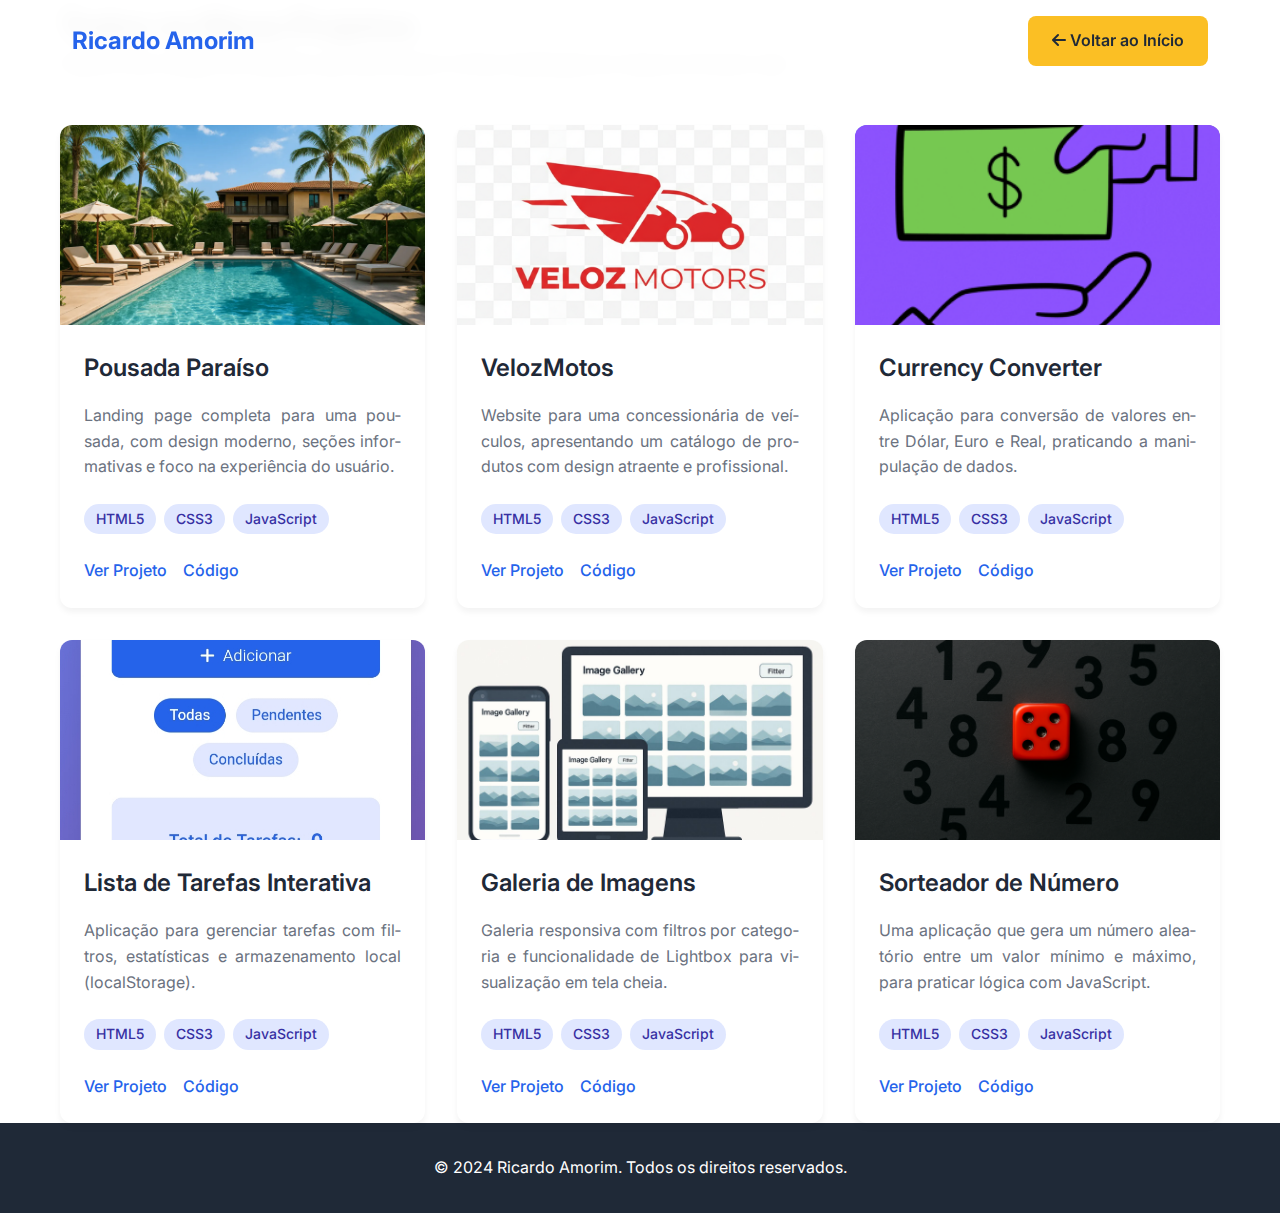
<file: projetos.html>
<!DOCTYPE html>
<html lang="pt-BR">
<head>
    <meta charset="UTF-8">
    <meta name="viewport" content="width=device-width, initial-scale=1.0">
    <title>Projetos - Ricardo Amorim</title>
    <link rel="stylesheet" href="style.css">
    <link href="https://fonts.googleapis.com/css2?family=Inter:wght@300;400;500;600;700&display=swap" rel="stylesheet">
    <link rel="stylesheet" href="https://cdnjs.cloudflare.com/ajax/libs/font-awesome/6.0.0/css/all.min.css">
</head>
<body>
    <!-- Header Simples para a página de projetos -->
    <header class="header">
        <nav class="nav">
            <div class="nav-logo">
                <h2><a href="index.html" style="text-decoration: none; color: #2563eb;">Ricardo Amorim</a></h2>
            </div>
            <a href="index.html" class="btn btn-primary"><i class="fas fa-arrow-left"></i> Voltar ao Início</a>
        </nav>
    </header>

    <!-- Seção da Página de Projetos -->
    <main class="projects-page">
        <div class="container">
            <h1 class="page-title">Todos os Meus Projetos</h1>
            <p class="page-subtitle">Explore uma coleção de trabalhos que demonstram minhas habilidades em desenvolvimento web.</p>
            
            <div class="projects-grid">
                <!-- Projeto 1: Pousada Paraíso -->
                <div class="project-card">
                    <div class="project-image"><img src="./piscina.webp" alt="Pousada Paraíso"></div>
                    <div class="project-content">
                        <h3>Pousada Paraíso</h3>
                        <p>Landing page completa para uma pousada, com design moderno, seções informativas e foco na experiência do usuário.</p>
                        <div class="project-tech"><span class="tech-tag">HTML5</span><span class="tech-tag">CSS3</span><span class="tech-tag">JavaScript</span></div>
                        <div class="project-links">
                            <a href="https://ricardoamorim77.github.io/pousada-/" class="project-link" target="_blank">Ver Projeto</a>
                            <a href="https://github.com/ricardoamorim77/pousada-" class="project-link" target="_blank">Código</a>
                        </div>
                    </div>
                </div>

                <!-- Projeto 2: VelozMotos -->
                <div class="project-card">
                    <div class="project-image"><img src="./logo.png" alt="VelozMotos"></div>
                    <div class="project-content">
                        <h3>VelozMotos</h3>
                        <p>Website para uma concessionária de veículos, apresentando um catálogo de produtos com design atraente e profissional.</p>
                        <div class="project-tech"><span class="tech-tag">HTML5</span><span class="tech-tag">CSS3</span><span class="tech-tag">JavaScript</span></div>
                        <div class="project-links">
                            <a href="https://ricardoamorim77.github.io/VelozMotos/" class="project-link" target="_blank">Ver Projeto</a>
                            <a href="https://github.com/ricardoamorim77/VelozMotos" class="project-link" target="_blank">Código</a>
                        </div>
                    </div>
                </div>

                <!-- Projeto 3: Currency Converter -->
                <div class="project-card">
                    <div class="project-image"><img src="./mony.png" alt="Conversor de Moedas"></div>
                    <div class="project-content">
                        <h3>Currency Converter</h3>
                        <p>Aplicação para conversão de valores entre Dólar, Euro e Real, praticando a manipulação de dados.</p>
                        <div class="project-tech"><span class="tech-tag">HTML5</span><span class="tech-tag">CSS3</span><span class="tech-tag">JavaScript</span></div>
                        <div class="project-links">
                            <a href="https://ricardoamorim77.github.io/currency-converter/" class="project-link" target="_blank">Ver Projeto</a>
                            <a href="https://github.com/ricardoamorim77/currency-converter" class="project-link" target="_blank">Código</a>
                        </div>
                    </div>
                </div>

                <!-- Projeto 4: Lista de Tarefas -->
                <div class="project-card">
                    <div class="project-image"><img src="foto.jpg" alt="Lista de Tarefas Interativa"></div>
                    <div class="project-content">
                        <h3>Lista de Tarefas Interativa</h3>
                        <p>Aplicação para gerenciar tarefas com filtros, estatísticas e armazenamento local (localStorage).</p>
                        <div class="project-tech"><span class="tech-tag">HTML5</span><span class="tech-tag">CSS3</span><span class="tech-tag">JavaScript</span></div>
                        <div class="project-links">
                            <a href="https://listastarefad.netlify.app/" class="project-link" target="_blank">Ver Projeto</a>
                            <a href="https://github.com/ricardoamorim77/lista-de-tarefas-" class="project-link" target="_blank">Código</a>
                        </div>
                    </div>
                </div>

                <!-- Projeto 5: Galeria de Imagens -->
                <div class="project-card">
                    <div class="project-image"><img src="galeria.jpg" alt="Galeria de Imagens"></div>
                    <div class="project-content">
                        <h3>Galeria de Imagens</h3>
                        <p>Galeria responsiva com filtros por categoria e funcionalidade de Lightbox para visualização em tela cheia.</p>
                        <div class="project-tech"><span class="tech-tag">HTML5</span><span class="tech-tag">CSS3</span><span class="tech-tag">JavaScript</span></div>
                        <div class="project-links">
                            <a href="https://galeria7.netlify.app/" class="project-link" target="_blank">Ver Projeto</a>
                            <a href="https://github.com/ricardoamorim77/Galeria-de-fotos-" class="project-link" target="_blank">Código</a>
                        </div>
                    </div>
                </div>

                <!-- Projeto 6: Sorteador de Número -->
                <div class="project-card">
                    <div class="project-image"><img src="./dado.png" alt="Sorteador de Número"></div>
                    <div class="project-content">
                        <h3>Sorteador de Número</h3>
                        <p>Uma aplicação que gera um número aleatório entre um valor mínimo e máximo, para praticar lógica com JavaScript.</p>
                        <div class="project-tech"><span class="tech-tag">HTML5</span><span class="tech-tag">CSS3</span><span class="tech-tag">JavaScript</span></div>
                        <div class="project-links">
                            <a href="https://ricardoamorim77.github.io/sortearNumero/" class="project-link" target="_blank">Ver Projeto</a>
                            <a href="https://github.com/ricardoamorim77/sortearNumero" class="project-link" target="_blank">Código</a>
                        </div>
                    </div>
                </div>
            </div>
        </div>
    </main>

    <!-- Footer -->
    <footer class="footer">
        <div class="container">
            <p>&copy; 2024 Ricardo Amorim. Todos os direitos reservados.</p>
        </div>
    </footer>
</body>
</html>
</file>
<file: style.css>
* {
    margin: 0;
    padding: 0;
    box-sizing: border-box;
}

body {
    font-family: 'Inter', sans-serif;
    line-height: 1.6;
    color: #333;
    overflow-x: hidden;
}

.container {
    max-width: 1200px;
    margin: 0 auto;
    padding: 0 20px;
}

/* Header */
.header {
    position: fixed;
    top: 0;
    width: 100%;
    background: rgba(255, 255, 255, 0.95);
    backdrop-filter: blur(10px);
    z-index: 1000;
    transition: all 0.3s ease;
}

.nav {
    display: flex;
    justify-content: space-between;
    align-items: center;
    padding: 1rem 2rem;
    max-width: 1200px;
    margin: 0 auto;
}

.nav-logo h2 {
    color: #2563eb;
    font-weight: 700;
}

.nav-menu {
    display: flex;
    list-style: none;
    gap: 2rem;
}

.nav-link {
    text-decoration: none;
    color: #333;
    font-weight: 500;
    transition: color 0.3s ease;
    position: relative;
}

.nav-link:hover {
    color: #2563eb;
}

.nav-link::after {
    content: '';
    position: absolute;
    width: 0;
    height: 2px;
    bottom: -5px;
    left: 0;
    background-color: #2563eb;
    transition: width 0.3s ease;
}

.nav-link:hover::after {
    width: 100%;
}

.hamburger {
    display: none;
    flex-direction: column;
    cursor: pointer;
}

.hamburger span {
    width: 25px;
    height: 3px;
    background: #333;
    margin: 3px 0;
    transition: 0.3s;
}

/* Hero Section */
.hero {
    min-height: 100vh;
    display: flex;
    align-items: center;
    padding: 120px 20px 80px;
    background: linear-gradient(135deg, #667eea 0%, #764ba2 100%);
    color: white;
}

.hero-content {
    max-width: 1200px;
    margin: 0 auto;
    display: grid;
    grid-template-columns: 1fr 1fr;
    gap: 4rem;
    align-items: center;
}

.hero-text h1 {
    font-size: 3.5rem;
    font-weight: 700;
    margin-bottom: 1rem;
    line-height: 1.2;
}

.highlight {
    color: #fbbf24;
}

.hero-subtitle {
    font-size: 1.5rem;
    font-weight: 400;
    margin-bottom: 1.5rem;
    opacity: 0.9;
}

.hero-description {
    font-size: 1.1rem;
    margin-bottom: 2rem;
    opacity: 0.8;
    line-height: 1.6;
}

.hero-buttons {
    display: flex;
    gap: 1rem;
    margin-bottom: 2rem;
}

.btn {
    padding: 12px 24px;
    border-radius: 8px;
    text-decoration: none;
    font-weight: 600;
    transition: all 0.3s ease;
    display: inline-block;
    border: none;
    cursor: pointer;
}

.btn-primary {
    background: #fbbf24;
    color: #1f2937;
}

.btn-primary:hover {
    background: #f59e0b;
    transform: translateY(-2px);
}

.btn-secondary {
    background: transparent;
    color: white;
    border: 2px solid white;
}

.btn-secondary:hover {
    background: white;
    color: #667eea;
}

.social-links {
    display: flex;
    gap: 1rem;
    justify-content: center;
}

.social-link {
    width: 50px;
    height: 50px;
    background: rgba(255, 255, 255, 0.1);
    border-radius: 50%;
    display: flex;
    align-items: center;
    justify-content: center;
    transition: all 0.3s ease;
    backdrop-filter: blur(10px);
}

.social-link:hover {
    background: rgba(255, 255, 255, 0.2);
    transform: translateY(-3px);
}

.social-link img {
    width: 40px;
    height: 40px;
}

.whatsapp-link:hover {
    background: #25d366;
}

.whatsapp-link:hover img {
    filter: none;
}

.hero-image {
    display: flex;
    justify-content: center;
    align-items: center;
}

.image-container {
    position: relative;
    width: 350px;
    height: 350px;
    border-radius: 50%;
    border: 5px solid rgba(255, 255, 255, 0.2);
    background: rgba(255, 255, 255, 0.1);
    overflow: hidden;
}

.profile-img {
    width: 100%;
    height: 100%;
    object-fit: cover;
}

/* About Section */
.about {
    padding: 100px 0;
    background: #f8fafc;
}

.section-title {
    text-align: center;
    font-size: 2.5rem;
    font-weight: 700;
    margin-bottom: 3rem;
    color: #1f2937;
    position: relative;
}

.section-title::after {
    content: '';
    position: absolute;
    bottom: -10px;
    left: 50%;
    transform: translateX(-50%);
    width: 80px;
    height: 4px;
    background: #2563eb;
    border-radius: 2px;
}

.about-content {
    max-width: 800px;
    margin: 0 auto;
}

.about-text p {
    font-size: 1.1rem;
    margin-bottom: 1.5rem;
    color: #6b7280;
    text-align: center;
}

.about-stats {
    display: grid;
    grid-template-columns: repeat(3, 1fr);
    gap: 2rem;
    margin-top: 3rem;
}

.stat {
    text-align: center;
    padding: 2rem;
    background: white;
    border-radius: 12px;
    box-shadow: 0 4px 6px rgba(0, 0, 0, 0.05);
    transition: transform 0.3s ease;
}

.stat:hover {
    transform: translateY(-5px);
}

.stat h3 {
    font-size: 2.5rem;
    font-weight: 700;
    color: #2563eb;
    margin-bottom: 0.5rem;
}

.stat p {
    color: #6b7280;
    font-weight: 500;
}

/* Skills Section */
.skills {
    padding: 100px 0;
    background: white;
}

.skills-grid {
    display: grid;
    grid-template-columns: repeat(auto-fit, minmax(300px, 1fr));
    gap: 2rem;
    margin-top: 3rem;
}

.skill-card {
    background: #f8fafc;
    padding: 2rem;
    border-radius: 12px;
    text-align: center;
    transition: all 0.3s ease;
    border: 1px solid #e5e7eb;
}

.skill-card:hover {
    transform: translateY(-5px);
    box-shadow: 0 10px 25px rgba(0, 0, 0, 0.1);
    border-color: #2563eb;
}

.skill-icon {
    font-size: 3rem;
    color: #2563eb;
    margin-bottom: 1rem;
}

.skill-card h3 {
    font-size: 1.5rem;
    font-weight: 600;
    margin-bottom: 1rem;
    color: #1f2937;
}

.skill-card p {
    color: #6b7280;
    line-height: 1.6;
}

/* Projects Section */
.projects {
    padding: 100px 0;
    background: #f8fafc;
}

.projects-grid {
    display: grid;
    grid-template-columns: repeat(auto-fit, minmax(350px, 1fr));
    gap: 2rem;
    margin-top: 3rem;
}

.project-card {
    background: white;
    border-radius: 12px;
    overflow: hidden;
    box-shadow: 0 4px 6px rgba(0, 0, 0, 0.05);
    transition: all 0.3s ease;
    display: flex;
    flex-direction: column;
    justify-content: space-between;
}

.project-card:hover {
    transform: translateY(-5px);
    box-shadow: 0 20px 40px rgba(0, 0, 0, 0.1);
}

.project-image {
    height: 200px;
    background: linear-gradient(135deg, #667eea 0%, #764ba2 100%);
    display: flex;
    align-items: center;
    justify-content: center;
    overflow: hidden;
}

.project-image img {
    width: 100%;
    height: 100%;
    object-fit: cover;
}

.project-placeholder {
    font-size: 3rem;
    color: white;
}

.project-content {
    padding: 1.5rem;
    display: flex;
    flex-direction: column;
    flex-grow: 1;
}

.project-content h3 {
    font-size: 1.5rem;
    font-weight: 600;
    margin-bottom: 1rem;
    color: #1f2937;
}

.project-content p {
    color: #6b7280;
    margin-bottom: 1.5rem;
    line-height: 1.6;
    text-align: justify;
    -webkit-hyphens: auto;
    hyphens: auto;
}

.project-tech {
    display: flex;
    flex-wrap: wrap;
    gap: 0.5rem;
    margin-bottom: 1.5rem;
}

.tech-tag {
    background: #e0e7ff;
    color: #3730a3;
    padding: 0.25rem 0.75rem;
    border-radius: 20px;
    font-size: 0.875rem;
    font-weight: 500;
}

.project-links {
    display: flex;
    gap: 1rem;
    margin-top: auto;
}

.project-link {
    color: #2563eb;
    text-decoration: none;
    font-weight: 500;
    transition: color 0.3s ease;
}

.project-link:hover {
    color: #1d4ed8;
}

.see-more-container {
    display: flex;
    justify-content: center;
    margin-top: 3rem;
}

.btn-see-more {
    padding: 14px 32px;
    background: #2563eb;
    color: white;
    border-radius: 8px;
    text-decoration: none;
    font-weight: 600;
    transition: all 0.3s ease;
    display: inline-flex;
    align-items: center;
    gap: 0.5rem;
}

.btn-see-more:hover {
    background: #1d4ed8;
    transform: translateY(-2px);
    box-shadow: 0 10px 20px rgba(37, 99, 235, 0.3);
}

/* Contact Section */
.contact {
    padding: 100px 0;
    background: white;
}

.contact-content {
    display: grid;
    grid-template-columns: 1fr 1fr;
    gap: 4rem;
    margin-top: 3rem;
}

.contact-info h3 {
    font-size: 2rem;
    font-weight: 600;
    margin-bottom: 1rem;
    color: #1f2937;
}

.contact-info p {
    color: #6b7280;
    margin-bottom: 2rem;
    line-height: 1.6;
}

.contact-methods {
    display: flex;
    flex-direction: column;
    gap: 1.5rem;
}

.contact-method {
    display: flex;
    align-items: center;
    gap: 1rem;
    padding: 1rem;
    background: #f8fafc;
    border-radius: 8px;
}

.contact-icon {
    width: 50px;
    height: 50px;
    border-radius: 50%;
    display: flex;
    align-items: center;
    justify-content: center;
}

.contact-icon img {
    width: 30px;
    height: 30px;
}

.contact-details h4 {
    font-size: 1rem;
    font-weight: 600;
    color: #1f2937;
    margin-bottom: 0.25rem;
}

.contact-details a {
    color: #2563eb;
    text-decoration: none;
    transition: color 0.3s ease;
}

.contact-details a:hover {
    color: #1d4ed8;
}

.contact-form {
    background: #f8fafc;
    padding: 2rem;
    border-radius: 12px;
    border: 1px solid #e5e7eb;
}

.form-group {
    margin-bottom: 1.5rem;
}

.form-group input,
.form-group textarea {
    width: 100%;
    padding: 12px;
    border: 1px solid #e5e7eb;
    border-radius: 8px;
    font-family: 'Inter', sans-serif;
    font-size: 1rem;
    transition: all 0.3s ease;
}

.form-group input:focus,
.form-group textarea:focus {
    outline: none;
    border-color: #2563eb;
    box-shadow: 0 0 0 3px rgba(37, 99, 235, 0.1);
}

.form-group textarea {
    resize: vertical;
}

.contact-form .btn-primary {
    width: 100%;
    padding: 14px;
    font-size: 1rem;
}

/* Footer */
.footer {
    background: #1f2937;
    color: white;
    text-align: center;
    padding: 2rem;
}

.footer p {
    margin: 0;
}

/* Floating WhatsApp Button */
.floating-whatsapp {
    position: fixed;
    bottom: 20px;
    right: 20px;
    width: 60px;
    height: 60px;
    background: #25d366;
    border-radius: 50%;
    display: flex;
    align-items: center;
    justify-content: center;
    box-shadow: 0 4px 12px rgba(37, 211, 102, 0.4);
    transition: all 0.3s ease;
    z-index: 999;
    text-decoration: none;
}

.floating-whatsapp:hover {
    transform: scale(1.1);
    box-shadow: 0 6px 16px rgba(37, 211, 102, 0.6);
}

.floating-whatsapp img {
    width: 35px;
    height: 35px;
}

/* Notification Styles */
.notification-container {
    position: fixed;
    top: 20px;
    right: 20px;
    z-index: 10000;
    display: flex;
    flex-direction: column;
    gap: 10px;
    pointer-events: none;
}

.notification {
    background: white;
    padding: 16px 20px;
    border-radius: 8px;
    box-shadow: 0 4px 12px rgba(0, 0, 0, 0.15);
    display: flex;
    align-items: center;
    gap: 12px;
    min-width: 300px;
    animation: slideIn 0.3s ease-out;
    pointer-events: auto;
    border-left: 4px solid #2563eb;
}

.notification.success {
    border-left-color: #10b981;
    background: #f0fdf4;
}

.notification.error {
    border-left-color: #ef4444;
    background: #fef2f2;
}

.notification.warning {
    border-left-color: #f59e0b;
    background: #fffbeb;
}

.notification-icon {
    font-size: 20px;
    flex-shrink: 0;
}

.notification.success .notification-icon {
    color: #10b981;
}

.notification.error .notification-icon {
    color: #ef4444;
}

.notification.warning .notification-icon {
    color: #f59e0b;
}

.notification-message {
    flex: 1;
    font-size: 14px;
    font-weight: 500;
    color: #1f2937;
}

.notification.success .notification-message {
    color: #065f46;
}

.notification.error .notification-message {
    color: #7f1d1d;
}

.notification.warning .notification-message {
    color: #78350f;
}

.notification-close {
    background: none;
    border: none;
    cursor: pointer;
    font-size: 18px;
    color: #9ca3af;
    transition: color 0.3s ease;
    flex-shrink: 0;
}

.notification-close:hover {
    color: #4b5563;
}

@keyframes slideIn {
    from {
        transform: translateX(400px);
        opacity: 0;
    }
    to {
        transform: translateX(0);
        opacity: 1;
    }
}

@keyframes slideOut {
    from {
        transform: translateX(0);
        opacity: 1;
    }
    to {
        transform: translateX(400px);
        opacity: 0;
    }
}

.notification.removing {
    animation: slideOut 0.3s ease-out;
}

/* Responsive Design */
@media (max-width: 768px) {
    .nav-menu {
        display: none;
    }

    .hamburger {
        display: flex;
    }

    .nav-menu.active {
        display: flex;
        flex-direction: column;
        position: absolute;
        top: 60px;
        left: 0;
        right: 0;
        background: white;
        padding: 1rem;
        gap: 1rem;
        box-shadow: 0 4px 6px rgba(0, 0, 0, 0.1);
    }

    .hero-content {
        grid-template-columns: 1fr;
        gap: 2rem;
    }

    .hero-text h1 {
        font-size: 2.5rem;
    }

    .image-container {
        width: 250px;
        height: 250px;
    }

    .about-stats {
        grid-template-columns: 1fr;
        gap: 1rem;
    }

    .contact-content {
        grid-template-columns: 1fr;
        gap: 2rem;
    }

    .contact-form {
        padding: 1.5rem;
    }

    .notification {
        min-width: 280px;
    }

    .hide-on-mobile {
        display: none;
    }
}

@media (max-width: 480px) {
    .hero-text h1 {
        font-size: 2rem;
    }

    .hero-subtitle {
        font-size: 1.2rem;
    }

    .section-title {
        font-size: 2rem;
    }

    .skills-grid {
        grid-template-columns: 1fr;
    }

    .projects-grid {
        grid-template-columns: 1fr;
    }

    .notification {
        min-width: calc(100vw - 40px);
        max-width: 100%;
    }
}
</file>
